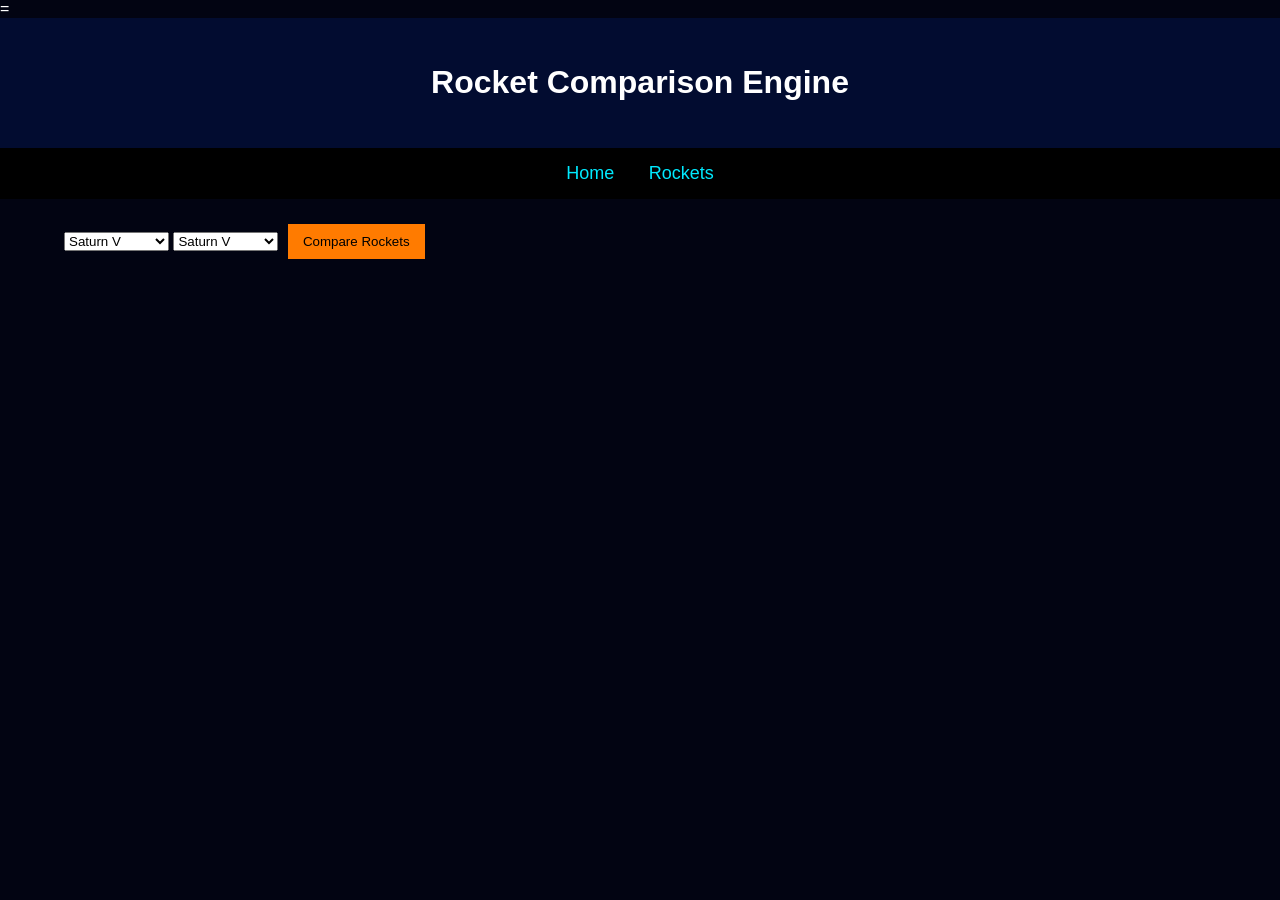
<file: compare.html>
<!DOCTYPE html>
<html>

<head>
<title>Rocket Comparison</title>=
<link rel="stylesheet" href="style.css">
</head>

<body>

<header>
<h1>Rocket Comparison Engine</h1>
</header>

<nav>
<a href="index.html">Home</a>
<a href="rockets.html">Rockets</a>
</nav>

<div class="container">

<select id="rocket1"></select>
<select id="rocket2"></select>

<button onclick="compare()">Compare Rockets</button>

<div id="result"></div>

</div>

<script src="main.js"></script>
<script src="compare.js"></script>

</body>
</html>
</file>
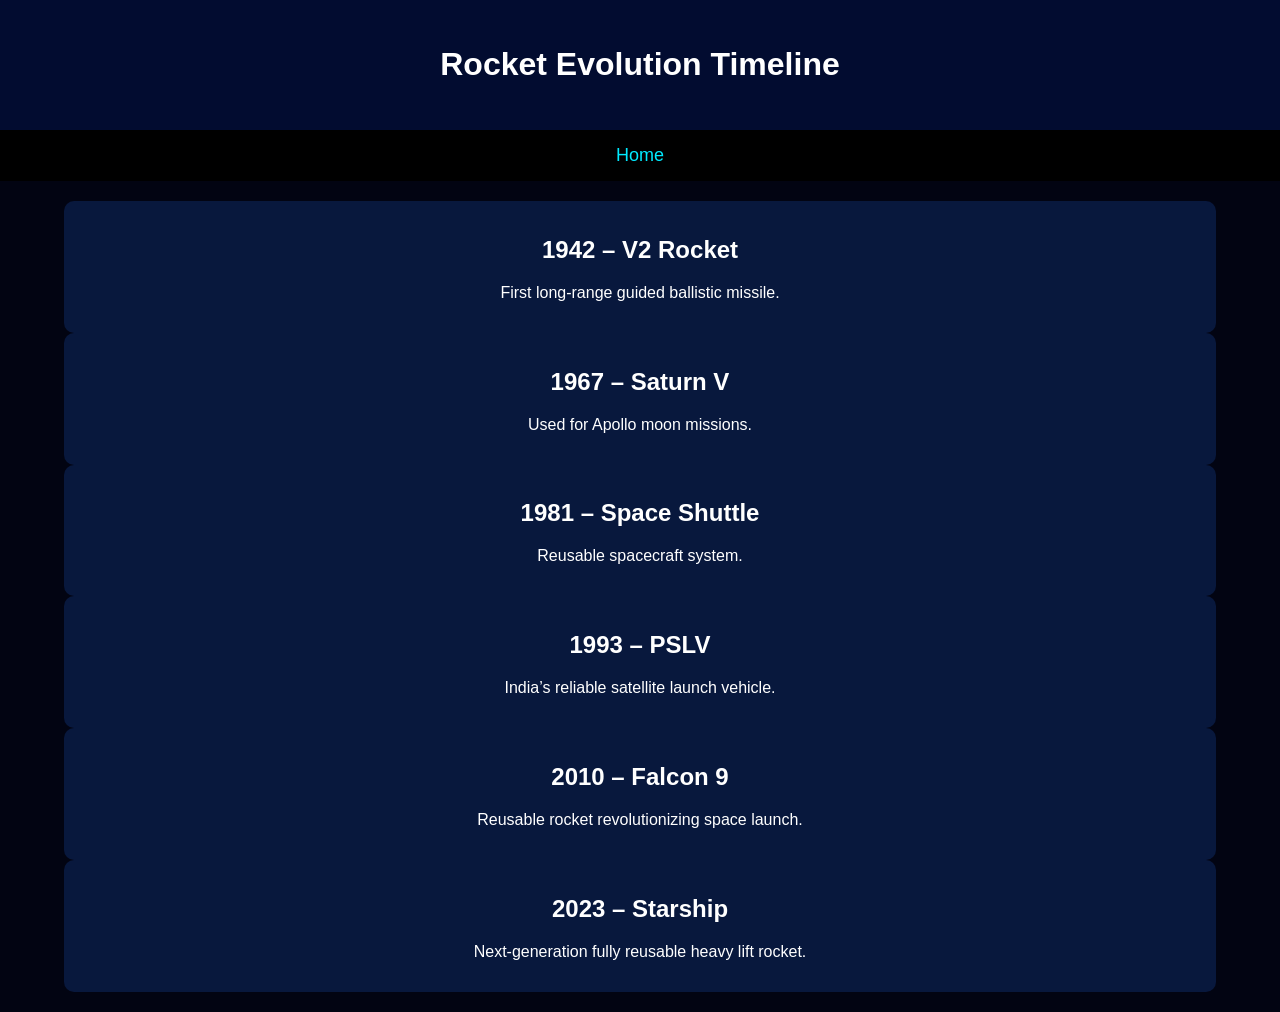
<file: evolution.html>
<!DOCTYPE html>
<html>

<head>
<title>Rocket Evolution</title>
<link rel="stylesheet" href="style.css">
</head>

<body>

<header>
<h1>Rocket Evolution Timeline</h1>
</header>

<nav>
<a href="index.html">Home</a>
</nav>

<div class="container">

<div class="card">
<h2>1942 – V2 Rocket</h2>
<p>First long-range guided ballistic missile.</p>
</div>

<div class="card">
<h2>1967 – Saturn V</h2>
<p>Used for Apollo moon missions.</p>
</div>

<div class="card">
<h2>1981 – Space Shuttle</h2>
<p>Reusable spacecraft system.</p>
</div>

<div class="card">
<h2>1993 – PSLV</h2>
<p>India’s reliable satellite launch vehicle.</p>
</div>

<div class="card">
<h2>2010 – Falcon 9</h2>
<p>Reusable rocket revolutionizing space launch.</p>
</div>

<div class="card">
<h2>2023 – Starship</h2>
<p>Next-generation fully reusable heavy lift rocket.</p>
</div>

</div>

</body>
</html>
</file>
<file: style.css>
body{
margin:0;
font-family:Arial;
background:#020412;
color:white;
}

header{
background:#020c30;
padding:25px;
text-align:center;
}

nav{
background:#000;
padding:15px;
text-align:center;
}

nav a{
color:#00eaff;
margin:15px;
font-size:18px;
text-decoration:none;
}

nav a:hover{
color:white;
}

.container{
width:90%;
margin:auto;
padding:20px;
}

/* rocket cards */

.rocket-grid{
display:grid;
grid-template-columns:repeat(auto-fit,minmax(250px,1fr));
gap:20px;
}

.card{
background:#08183d;
padding:15px;
border-radius:10px;
text-align:center;
}

.card img{
width:200px;
height:200px;
object-fit:cover;
border-radius:10px;
}

.card h3{
margin-top:10px;
}

button{
padding:10px 15px;
background:#ff7b00;
border:none;
cursor:pointer;
margin:5px;
}

input{
padding:10px;
width:220px;
}

.stat{
background:#0a1c4f;
padding:15px;
margin:10px;
display:inline-block;
border-radius:8px;
}
</file>
